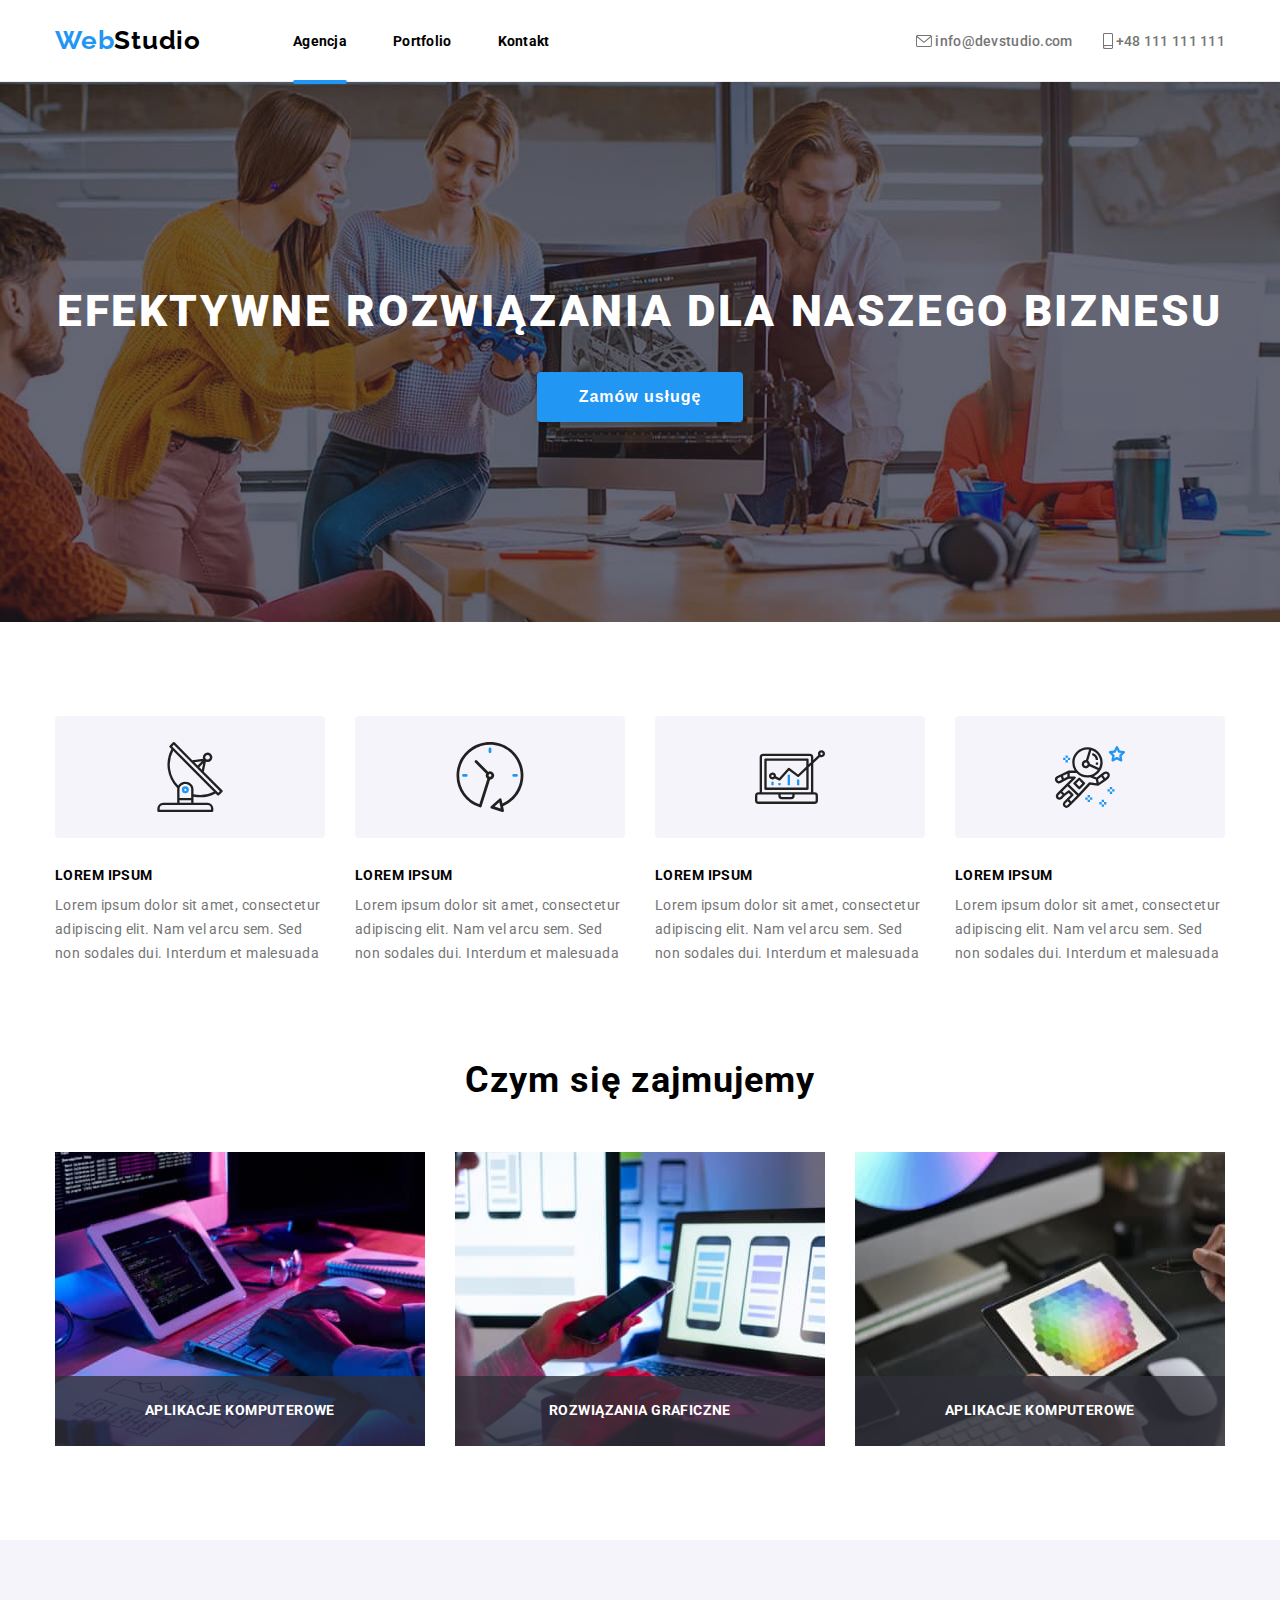
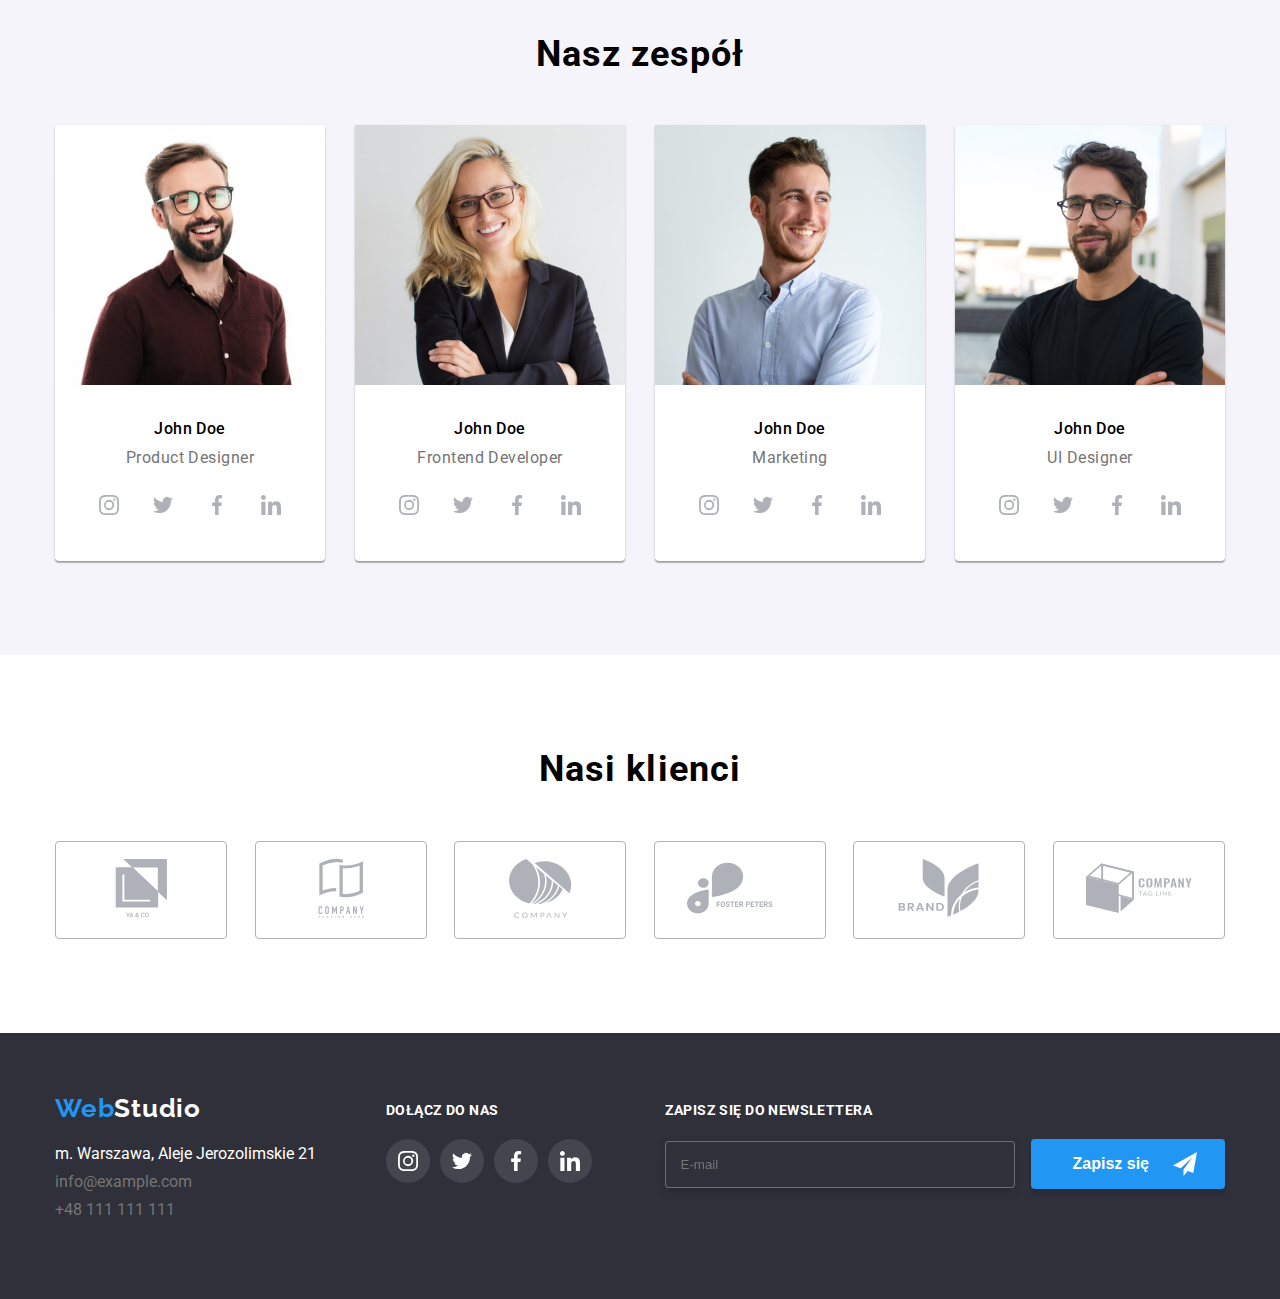
<file: index.html>
<!DOCTYPE html>
<html lang="pl">
  <head>
    <meta charset="UTF-8" />
    <meta http-equiv="X-UA-Compatible" content="IE=edge" />
    <meta name="viewport" content="width=device-width, initial-scale=1.0" />
    <title>Studio</title>
    <link rel="stylesheet" href="./css/styles.css" />
    <!--GOOGLE FONTS-->
    <link rel="preconnect" href="https://fonts.googleapis.com" />
    <link rel="preconnect" href="https://fonts.gstatic.com" crossorigin />
    <link
      href="https://fonts.googleapis.com/css2?family=Raleway:wght@700&family=Roboto:wght@400;500;700;900&display=swap"
      rel="stylesheet"
    />
    <!--END GOOGLE FONTS-->
    <!-- MODERN-NORMALIZE -->
    <link
      rel="stylesheet"
      href="https://cdnjs.cloudflare.com/ajax/libs/modern-normalize/1.1.0/modern-normalize.min.css"
      integrity="sha512-wpPYUAdjBVSE4KJnH1VR1HeZfpl1ub8YT/NKx4PuQ5NmX2tKuGu6U/JRp5y+Y8XG2tV+wKQpNHVUX03MfMFn9Q=="
      crossorigin="anonymous"
      referrerpolicy="no-referrer"
    />
    <!-- END MODERN-NORMALIZE -->
  </head>

  <body>
    <header class="header-line">
      <nav class="container menu">
        <div class="header-menu">
          <div class="logo">
            <a class="logo-header" href="./index.html"
              >Web<span class="warning-box">Studio</span></a
            >
          </div>
          <div class="list">
            <ul class="menu-list">
              <li class="menu-item">
                <a class="menu-mane menu-active" href="./index.html">Agencja</a>
              </li>
              <li class="menu-item">
                <a class="menu-mane" href="./portfolio.html">Portfolio</a>
              </li>
              <li class="menu-item">
                <a class="menu-mane" href="#">Kontakt</a>
              </li>
            </ul>
          </div>
        </div>
        <div class="contact-header">
          <div class="contact-mail">
            <a class="mail" href="mailto:info@devstudio.com">
              <svg class="contact-mail-icon" width="16" height="12">
                <use href="./images/icons.svg#icon-envelope"></use>
              </svg>
              <span>info@devstudio.com</span>
            </a>
          </div>
          <div class="contact-tel">
            <a class="tel" href="tel:48111111111">
              <svg class="contact-tel-icon" width="10" height="16">
                <use href="./images/icons.svg#icon-smartphone"></use>
              </svg>
              <span>+48 111 111 111</span>
            </a>
          </div>
        </div>
      </nav>
    </header>
    <main>
      <!--Sekcja przycisk-->
      <section class="bg bg-background">
        <div class="container hero">
          <h1 class="text-bg">Efektywne rozwiązania dla naszego biznesu</h1>
          <div class="bg-button">
            <button class="text-button" type="button" data-modal-open>Zamów usługę</button>
          </div>
        </div>
      </section>

      <!--Atuty-->
      <section class="column">
        <div class="container">
          <ul class="column-list">
            <li class="column-item">
              <div class="column-iteam-color">
                <svg class="column-icon" width="70" height="70">
                  <use href="./images/icons.svg#icon-antenna-1"></use>
                </svg>
              </div>
              <h3 class="column-name">Lorem Ipsum</h3>
              <p>
                Lorem ipsum dolor sit amet, consectetur adipiscing elit. Nam vel arcu sem. Sed non
                sodales dui. Interdum et malesuada
              </p>
            </li>
            <li class="column-item">
              <div class="column-iteam-color">
                <svg class="column-icon" width="70" height="70">
                  <use href="./images/icons.svg#icon-clock-1"></use>
                </svg>
              </div>
              <h3 class="column-name">Lorem Ipsum</h3>
              <p>
                Lorem ipsum dolor sit amet, consectetur adipiscing elit. Nam vel arcu sem. Sed non
                sodales dui. Interdum et malesuada
              </p>
            </li>
            <li class="column-item">
              <div class="column-iteam-color">
                <svg class="column-icon" width="70" height="70">
                  <use href="./images/icons.svg#icon-diagram-1"></use>
                </svg>
              </div>
              <h3 class="column-name">Lorem Ipsum</h3>
              <p>
                Lorem ipsum dolor sit amet, consectetur adipiscing elit. Nam vel arcu sem. Sed non
                sodales dui. Interdum et malesuada
              </p>
            </li>
            <li class="column-item">
              <div class="column-iteam-color">
                <svg class="column-icon" width="70" height="70">
                  <use href="./images/icons.svg#icon-astronaut-1"></use>
                </svg>
              </div>
              <h3 class="column-name">Lorem Ipsum</h3>
              <p>
                Lorem ipsum dolor sit amet, consectetur adipiscing elit. Nam vel arcu sem. Sed non
                sodales dui. Interdum et malesuada
              </p>
            </li>
          </ul>
        </div>
      </section>

      <!--Czym się zajmujemy-->
      <section class="job">
        <div class="container">
          <h2 class="section-mane">Czym się zajmujemy</h2>

          <div>
            <ul class="job-list">
              <li class="job-item">
                <img
                  src="images/main/classes/classes1.jpg"
                  alt="pisanie kodu"
                  width="370"
                  height="294"
                />
                <div class="job-description">
                  <h2 class="job-text">Aplikacje komputerowe</h2>
                </div>
              </li>
              <li class="job-item">
                <img
                  src="images/main/classes/classes2.jpg"
                  alt="telefon"
                  width="370"
                  height="294"
                />
                <div class="job-description">
                  <h2 class="job-text">Rozwiązania graficzne</h2>
                </div>
              </li>
              <li class="job-item">
                <img src="images/main/classes/classes3.jpg" alt="tablet" width="370" height="294" />
                <div class="job-description">
                  <h2 class="job-text">Aplikacje komputerowe</h2>
                </div>
              </li>
            </ul>
          </div>
        </div>
      </section>

      <!--Nasz zespół-->
      <section class="team">
        <div class="container">
          <h2 class="section-mane">Nasz zespół</h2>

          <ul class="team-list">
            <li class="team-item">
              <img
                src="images/main/team/team1.jpg"
                alt="Product Designer"
                width="270"
                height="260"
              />
              <div class="details">
                <h4 class="team-mane">John Doe</h4>
                <p class="team-text">Product Designer</p>
                <div class="team-social">
                  <a href="#" class="team-link" target="_blank">
                    <svg class="team-icon" width="44" height="44">
                      <use href="./images/icons.svg#icon-instagram"></use>
                    </svg>
                  </a>
                  <a href="#" class="team-link" target="_blank">
                    <svg class="team-icon" width="44" height="44">
                      <use href="./images/icons.svg#icon-twitter"></use>
                    </svg>
                  </a>
                  <a href="#" class="team-link" target="_blank">
                    <svg class="team-icon" width="44" height="44">
                      <use href="./images/icons.svg#icon-facebook"></use>
                    </svg>
                  </a>
                  <a href="#" class="team-link" target="_blank">
                    <svg class="team-icon" width="44" height="44">
                      <use href="./images/icons.svg#icon-in"></use>
                    </svg>
                  </a>
                </div>
              </div>
            </li>
            <li class="team-item">
              <img
                src="images/main/team/team2.jpg"
                alt="Frontend Developer"
                width="270"
                height="260"
              />
              <div class="details">
                <h4 class="team-mane">John Doe</h4>
                <p class="team-text">Frontend Developer</p>
                <div class="team-social">
                  <a href="#" class="team-link" target="_blank">
                    <svg class="team-icon" width="44" height="44">
                      <use href="./images/icons.svg#icon-instagram"></use>
                    </svg>
                  </a>
                  <a href="#" class="team-link" target="_blank">
                    <svg class="team-icon" width="44" height="44">
                      <use href="./images/icons.svg#icon-twitter"></use>
                    </svg>
                  </a>
                  <a href="#" class="team-link" target="_blank">
                    <svg class="team-icon" width="44" height="44">
                      <use href="./images/icons.svg#icon-facebook"></use>
                    </svg>
                  </a>
                  <a href="#" class="team-link" target="_blank">
                    <svg class="team-icon" width="44" height="44">
                      <use href="./images/icons.svg#icon-in"></use>
                    </svg>
                  </a>
                </div>
              </div>
            </li>
            <li class="team-item">
              <img src="images/main/team/team3.jpg" alt="Marketing" width="270" height="260" />
              <div class="details">
                <h4 class="team-mane">John Doe</h4>
                <p class="team-text">Marketing</p>
                <div class="team-social">
                  <a href="#" class="team-link" target="_blank">
                    <svg class="team-icon" width="44" height="44">
                      <use href="./images/icons.svg#icon-instagram"></use>
                    </svg>
                  </a>
                  <a href="#" class="team-link" target="_blank">
                    <svg class="team-icon" width="44" height="44">
                      <use href="./images/icons.svg#icon-twitter"></use>
                    </svg>
                  </a>
                  <a href="#" class="team-link" target="_blank">
                    <svg class="team-icon" width="44" height="44">
                      <use href="./images/icons.svg#icon-facebook"></use>
                    </svg>
                  </a>
                  <a href="#" class="team-link" target="_blank">
                    <svg class="team-icon" width="44" height="44">
                      <use href="./images/icons.svg#icon-in"></use>
                    </svg>
                  </a>
                </div>
              </div>
            </li>
            <li class="team-item">
              <img src="images/main/team/team4.jpg" alt="UI Designer" width="270" height="260" />
              <div class="details">
                <h4 class="team-mane">John Doe</h4>
                <p class="team-text">UI Designer</p>
                <div class="team-social">
                  <a href="#" class="team-link" target="_blank">
                    <svg class="team-icon" width="44" height="44">
                      <use href="./images/icons.svg#icon-instagram"></use>
                    </svg>
                  </a>
                  <a href="#" class="team-link" target="_blank">
                    <svg class="team-icon" width="44" height="44">
                      <use href="./images/icons.svg#icon-twitter"></use>
                    </svg>
                  </a>
                  <a href="#" class="team-link" target="_blank">
                    <svg class="team-icon" width="44" height="44">
                      <use href="./images/icons.svg#icon-facebook"></use>
                    </svg>
                  </a>
                  <a href="#" class="team-link" target="_blank">
                    <svg class="team-icon" width="44" height="44">
                      <use href="./images/icons.svg#icon-in"></use>
                    </svg>
                  </a>
                </div>
              </div>
            </li>
          </ul>
        </div>
      </section>

      <!-- Nasi klienci -->
      <section class="clients">
        <div class="container">
          <h2 class="clients-name">Nasi klienci</h2>

          <ul class="clients-list">
            <li class="clients-item">
              <svg class="clients-icon" width="106" height="60">
                <use href="./images/icons.svg#icon-group"></use>
              </svg>
            </li>
            <li class="clients-item">
              <svg class="clients-icon" width="106" height="60">
                <use href="./images/icons.svg#icon-group-1"></use>
              </svg>
            </li>
            <li class="clients-item">
              <svg class="clients-icon" width="106" height="60">
                <use href="./images/icons.svg#icon-group-2"></use>
              </svg>
            </li>
            <li class="clients-item">
              <svg class="clients-icon" width="106" height="60">
                <use href="./images/icons.svg#icon-group-3"></use>
              </svg>
            </li>
            <li class="clients-item">
              <svg class="clients-icon" width="106" height="60">
                <use href="./images/icons.svg#icon-group-4"></use>
              </svg>
            </li>
            <li class="clients-item">
              <svg class="clients-icon" width="106" height="60">
                <use href="./images/icons.svg#icon-group-5"></use>
              </svg>
            </li>
          </ul>
        </div>
      </section>
    </main>

    <!--Stopka-->
    <footer class="footer-bg">
      <div class="container footer">
        <div>
          <a class="logo-footer" href="index.html">Web<span class="warning">Studio</span></a>
          <div>
            <ul class="contact-list">
              <li class="contact-item">
                <a
                  class="contact-link contact-first"
                  href="https://goo.gl/maps/KhzzjTvSUYqTvvJo8"
                  target="_blank"
                  >m. Warszawa, Aleje Jerozolimskie 21</a
                >
              </li>
              <li class="contact-item">
                <a href="mailto:info@example.com" class="contact-link">info@example.com</a>
              </li>
              <li class="contact-item">
                <a href="tel:48111111111" class="contact-link">+48 111 111 111</a>
              </li>
            </ul>
          </div>
        </div>
        <div class="contact-social">
          <h3 class="contact-name">Dołącz do nas</h3>
          <div class="social-contact-item">
            <a class="contact-social-link" href="#" target="_blank">
              <svg class="contact-icon" width="44" height="44">
                <use href="./images/icons.svg#icon-instagram"></use>
              </svg>
            </a>
            <a class="contact-social-link" href="#" target="_blank">
              <svg class="contact-icon" width="44" height="44">
                <use href="./images/icons.svg#icon-twitter"></use>
              </svg>
            </a>
            <a href="#" class="contact-social-link" target="_blank">
              <svg class="contact-icon" width="44" height="44">
                <use href="./images/icons.svg#icon-facebook"></use>
              </svg>
            </a>
            <a href="#" class="team-link" target="_blank">
              <svg class="contact-icon" width="44" height="44">
                <use href="./images/icons.svg#icon-in"></use>
              </svg>
            </a>
          </div>
        </div>
        <div class="newsletter">
          <h3 class="contact-name">Zapisz się do newslettera</h3>
          <div class="newsletter-item">
            <form name="newsletter" autocomplete="on">
              <label>
                <input class="input-mail" type="email" name="mail" placeholder="E-mail" required />
              </label>
              <button class="submit" type="submit">
                Zapisz się<svg class="send" width="24" height="24">
                  <use href="./images/icons.svg#icon-send"></use>
                </svg>
              </button>
            </form>
          </div>
        </div>
      </div>
    </footer>

    <!-- Okno modalne -->
    <div class="backdrop is-hidden" data-modal>
      <div class="modal">
        <button type="button" class="close-btn" data-modal-close>
          <svg class="close-button" width="30" height="30">
            <use href="./images/icons.svg#icon-close"></use>
          </svg>
        </button>
        <h3 class="modal-name">Zostaw swoje dane w formularzu poniżej</h3>
        <div class="modal-item">
          <form name="modal-form" autocomplete="on">
            <label class="modal-label">
              Imię
              <input class="modal-input" type="text" name="username" />
              <svg class="modal-icon" width="18" height="18">
                <use href="./images/icons.svg#icon-person-black"></use>
              </svg>
            </label>
            <label class="modal-label">
              Telefon
              <input class="modal-input" type="tel" name="phone_number" />
              <svg class="modal-icon" width="18" height="18">
                <use href="./images/icons.svg#icon-phone-black"></use>
              </svg>
            </label>
            <label class="modal-label">
              Email
              <input class="modal-input" type="email" name="mail" />
              <svg class="modal-icon" width="18" height="18">
                <use href="./images/icons.svg#icon-email-black"></use>
              </svg>
            </label>
            <label class="modal-label">
              Komentarz
              <textarea class="modal-textarea" name="comment" rows="7" placeholder="Wprowadź tekst"></textarea>
            </label>
            <div class="modal-rule">
              <input class="modal-check" type="checkbox" name="statute" value="statute" />
              <label class="modal-statute" for="statute"
                >Oświadczam iż akceptuję <span><a class="modal-link" href="#">Regulamin</a></span> i
                <span><a class="modal-link" href="#">Politykę Prywatności.</a></span>
              </label>
            </div>
            <div class="bg-button">
            <button class="send-btn" type="submit">Wyślij</button>
          </div>
          </form>
        </div>
      </div>
    </div>

    <script src="./js/modal.js"></script>
  </body>
</html>
</file>
<file: css/styles.css>
body {
  font-family: 'Roboto';
}
/* Kolory */
:root {
  --brand-color-white: white;
  --brand-color-black: black;
  --brand-color-blue: #2196f3;
  --brand-color-grey: #757575;
  --brand-background-black: black;
  --brand-background-blue: #2196f3;
  --brand-background-graphite: #2f303a;
  --brand-background-icon: #afb1b8;
  --brand-background-beige: #f5f4fa;
}
/* STYLES GLOBAL */

*,
*::before,
*::after {
  box-sizing: border-box;
}
.container {
  max-width: 1200px;
  padding: 0 15px;
  margin: auto;
}
* {
  margin: 0;
  padding: 0;
  list-style-type: none;
  text-decoration: none;
}
.warning-box {
  color: var(--brand-color-black);
}
.warning {
  color: var(--brand-color-white);
}

/* END STYLES GLOBAL */

/* Header */

.header-line {
  border-bottom: 1px solid #ececec;
}
.header-menu {
  display: flex;
  align-items: center;
}
.menu {
  display: flex;
  justify-content: space-between;
  align-items: center;
  flex-wrap: wrap;
}
.logo {
  padding: 25px 0;
}
.logo-header {
  color: var(--brand-color-blue);
  font-family: 'Raleway', sans-serif;
  font-style: normal;
  font-weight: 700;
  font-size: 26px;
  line-height: 1.19;
  letter-spacing: 0.03em;
  text-decoration: none;
  border: none;
}
.list {
  padding-left: 46px;
}
.menu-list {
  display: flex;
  flex-wrap: wrap;
}
.menu-item {
  margin-left: 46px;
}
.menu-mane {
  font-weight: 700;
  font-size: 14px;
  line-height: 1.14;
  letter-spacing: 0.02em;
  text-decoration: none;
  color: var(--brand-color-black);
  transition-property: color;
  transition-duration: 250ms;
  transition-timing-function: cubic-bezier(0.4, 0, 0.2, 1);
}
.menu-active {
  position: relative;
}
.menu-active::after {
  content: '';
  position: absolute;
  display: block;
  top: 47px;
  width: 100%;
  height: 4px;
  border-radius: 2px;
  background-color: var(--brand-background-blue);
}
.contact-header {
  cursor: pointer;
  display: flex;
  align-items: center;
}
.mail,
.tel {
  font-weight: 500;
  font-size: 14px;
  line-height: 1.14;
  letter-spacing: 0.02em;
  text-decoration: none;
  color: var(--brand-color-grey);
  transition-property: color, fill;
  transition-duration: 250ms;
  transition-timing-function: cubic-bezier(0.4, 0, 0.2, 1);
}
.contact-link:hover,
.menu-mane:hover,
.mail:hover,
.tel:hover {
  color: var(--brand-color-blue);
}
.contact-tel {
  margin-left: 30px;
}
.contact-mail-icon {
  vertical-align: -1px;
  fill: currentColor;
}
.contact-mail-icon:hover {
  fill: var(--brand-background-blue);
}
.contact-tel-icon {
  vertical-align: -3px;
  fill: currentColor;
}
.contact-tel-icon:hover {
  fill: var(--brand-background-blue);
}

/* Sekcja przycisk */

.bg {
  padding: 200px 0;
  background-color: var(--brand-background-graphite);
}
.bg-background {
  background-image: linear-gradient(rgba(47, 48, 58, 0.4), rgba(47, 48, 58, 0.4)),
    url(../images/background/background.jpg);
  background-size: 1600px;
  background-repeat: no-repeat;
  background-position: center;
}
.text-bg {
  padding-bottom: 30px;
  font-weight: 900;
  font-size: 44px;
  line-height: 1.36;
  text-align: center;
  letter-spacing: 0.06em;
  text-transform: uppercase;
  color: var(--brand-color-white);
}
.text-button {
  padding: 10px 42px;
  font-weight: 700;
  font-size: 16px;
  line-height: 1.875;
  text-decoration: none;
  letter-spacing: 0.06em;
  cursor: pointer;
  box-shadow: 0px 4px 4px rgba(0, 0, 0, 0.15);
  border-radius: 4px;
  transition-property: background-color, color;
  transition-duration: 250ms;
  transition-timing-function: cubic-bezier(0.4, 0, 0.2, 1);
  background: var(--brand-color-blue);
  color: var(--brand-color-white);
  border: var(--brand-color-blue);
}
.text-button:hover {
  background-color: var(--brand-color-white);
  color: var(--brand-color-blue);
}
.bg-button {
  display: flex;
  justify-content: center;
}

/* Atuty */

.column {
  padding: 94px 0;
}
.column-list {
  display: flex;
  align-items: center;
  justify-content: space-between;
  flex-wrap: wrap;
}
.column-item {
  width: 270px;
  font-weight: 400;
  font-size: 14px;
  line-height: 1.71;
  letter-spacing: 0.03em;
  color: var(--brand-color-grey);
}
.column-name {
  padding-top: 30px;
  margin-bottom: 10px;
  font-weight: 700;
  font-size: 14px;
  line-height: 1.14;
  letter-spacing: 0.03em;
  text-transform: uppercase;
  color: var(--brand-color-black);
}
.column-iteam-color {
  display: flex;
  align-items: center;
  justify-content: center;
  padding: 25px 0;
  border: 1px solid var(--brand-background-beige);
  border-radius: 4px;
  background-color: var(--brand-background-beige);
}

/* Czym się zajmujemy */

.job-list {
  display: flex;
  align-items: center;
  justify-content: space-between;
  flex-wrap: wrap;
  padding-bottom: 94px;
}
.job-item {
  position: relative;
}
.job-item > img {
  display: block;
}
.job-description {
  width: 100%;
  background-color: rgba(47, 48, 58, 0.8);
  position: absolute;
  bottom: 0;
}
.job-text {
  font-weight: 700;
  font-size: 14px;
  line-height: 1.14;
  text-align: center;
  letter-spacing: 0.03em;
  text-transform: uppercase;
  color: var(--brand-color-white);
  margin: 27px 0;
}

/* Nasz zespół */

.section-mane {
  padding-bottom: 50px;
  font-weight: 700;
  font-size: 36px;
  line-height: 1.166;
  text-align: center;
  letter-spacing: 0.03em;
  color: var(--brand-color-black);
}
.team {
  background-color: var(--brand-background-beige);
  padding: 94px 0;
}
.team-list {
  display: flex;
  align-items: center;
  justify-content: space-between;
  flex-wrap: wrap;
}
.team-mane {
  font-weight: 500;
  font-size: 16px;
  line-height: 1.187;
  text-align: center;
  letter-spacing: 0.03em;
  color: var(--brand-color-black);
}
.team-text {
  padding-bottom: 16px;
  font-weight: 400;
  font-size: 16px;
  line-height: 1.187;
  text-align: center;
  letter-spacing: 0.03em;
  color: var(--brand-color-grey);
}
.team-item {
  text-align: center;
  background: var(--brand-color-white);
  box-shadow: 0px 1px 3px rgba(0, 0, 0, 0.12), 0px 1px 1px rgba(0, 0, 0, 0.14),
    0px 2px 1px rgba(0, 0, 0, 0.2);
  border-radius: 0px 0px 4px 4px;
}
.details {
  display: flex;
  flex-direction: column;
  align-items: center;
  justify-content: center;
  flex-wrap: wrap;
  padding: 30px 0;
}
.team-mane {
  padding-bottom: 10px;
}
.team-social {
  display: flex;
  gap: 10px;
}
.team-icon {
  fill: var(--brand-background-icon);
  border-radius: 50%;
  transition-property: fill, background-color, border-radius;
  transition-duration: 250ms;
  transition-timing-function: cubic-bezier(0.4, 0, 0.2, 1);
}
.team-icon:hover {
  fill: var(--brand-color-white);
  background-color: var(--brand-background-blue);
}

/* Nasi klienci */

.clients {
  padding: 94px 0;
}
.clients-name {
  padding-bottom: 50px;
  font-weight: 700;
  font-size: 36px;
  line-height: 1.166;
  text-align: center;
  letter-spacing: 0.03em;
  color: var(--brand-color-black);
}
.clients-list {
  display: flex;
  align-items: center;
  justify-content: space-between;
  flex-wrap: wrap;
}
.clients-item {
  cursor: pointer;
  padding: 16px 32px;
  border: 1px solid var(--brand-background-icon);
  border-radius: 4px;
  color: var(--brand-background-icon);
  transition-property: fill, color, border;
  transition-duration: 250ms;
  transition-timing-function: cubic-bezier(0.4, 0, 0.2, 1);
}
.clients-icon {
  fill: currentColor;
}
.clients-item:hover {
  border: 1px solid var(--brand-color-blue);
  color: var(--brand-color-blue);
}

/* Stopka */

.footer-bg {
  padding: 60px 0px;
  background-color: var(--brand-background-graphite);
}
.footer {
  display: flex;
}
.logo-footer {
  color: var(--brand-color-blue);
  font-family: 'Raleway', sans-serif;
  font-weight: 700;
  font-size: 26px;
  line-height: 1.192;
  letter-spacing: 0.03em;
  text-decoration: none;
}
.contact-list {
  margin: 20px 0;
}
.contact-link {
  text-decoration: none;
  color: var(--brand-color-grey);
  transition-property: color;
  transition-duration: 250ms;
  transition-timing-function: cubic-bezier(0.4, 0, 0.2, 1);
}
.contact-item:nth-last-child(-n + 2) {
  margin-top: 9px;
}
.contact-first {
  color: var(--brand-color-white);
}
.contact-second {
  text-decoration-line: underline;
}
.contact-name {
  margin-bottom: 20px;
  font-weight: 700;
  font-size: 14px;
  line-height: 1.14;
  letter-spacing: 0.03em;
  text-transform: uppercase;
  color: var(--brand-color-white);
}
.contact-social {
  margin-top: 10px;
  margin-left: 70px;
}
.social-contact-item {
  display: flex;
  gap: 10px;
}
.contact-icon {
  background-color: rgba(255, 255, 255, 0.1);
  fill: var(--brand-color-white);
  border-radius: 50%;
  transition-property: background-color;
  transition-duration: 250ms;
  transition-timing-function: cubic-bezier(0.4, 0, 0.2, 1);
}
.contact-icon:hover {
  background-color: var(--brand-background-blue);
}
.newsletter {
  margin-top: 10px;
  margin-left: auto;
}
.newsletter-item {
  display: flex;
  align-items: center;
}
.input-mail {
  width: 350px;
  margin-right: 12px;
  padding: 15px;
  font-weight: 400;
  border: 1px solid rgba(255, 255, 255, 0.3);
  filter: drop-shadow(0px 4px 4px rgba(0, 0, 0, 0.15));
  border-radius: 4px;
  color: var(--brand-color-white);
  background-color: var(--brand-background-graphite);
  outline: none;
}
.input-mail:hover,
.input-mail:focus,
.input-mail:not(:placeholder-shown):required:valid {
  border-color: var(--brand-background-blue);
  transition-property: border-color;
  transition-duration: 250ms;
  transition-timing-function: cubic-bezier(0.4, 0, 0.2, 1);
}
.input-mail:not(:placeholder-shown):required:invalid {
  border-color: red;
}
.submit {
  display: inline-flex;
  align-items: center;
  padding: 10px 28px 10px 42px;
  font-weight: 700;
  font-size: 16px;
  line-height: 1.87;
  text-align: center;
  color: var(--brand-color-white);
  background: var(--brand-background-blue);
  box-shadow: 0px 4px 4px rgba(0, 0, 0, 0.15);
  border: none;
  border-radius: 4px;
  transition-property: color, fill;
  transition-duration: 250ms;
  transition-timing-function: cubic-bezier(0.4, 0, 0.2, 1);
  cursor: pointer;
}
.submit:hover,
.submit:focus {
  background-color: var(--brand-color-white);
  color: var(--brand-color-blue);
}
.send {
  margin-left: 24px;
  fill: currentColor;
}
.send:hover,
.send:focus {
  fill: var(--brand-color-blue);
}

/* PORTFOLIO */

/* Sekcja Filtra */

.buttons .buttons-list {
  display: flex;
  align-items: center;
  justify-content: center;
  flex-wrap: wrap;
  margin: 94px 0 50px;
}
.buttons-text:nth-last-child(-n + 4) {
  margin-left: 8px;
}
.buttons-text {
  padding: 6px 22px;
  font-weight: 500;
  font-size: 16px;
  line-height: 1.625;
  text-align: center;
  letter-spacing: 0.03em;
  color: var(--brand-color-black);
  border: none;
  cursor: pointer;
  border-radius: 4px;
  transition-property: background-color, color;
  transition-duration: 250ms;
  transition-timing-function: cubic-bezier(0.4, 0, 0.2, 1);
}
.buttons-text:hover,
.buttons-text:focus {
  background-color: var(--brand-background-blue);
  color: var(--brand-color-white);
  box-shadow: 0px 3px 1px rgba(0, 0, 0, 0.1), 0px 1px 2px rgba(0, 0, 0, 0.08),
    0px 2px 2px rgba(0, 0, 0, 0.12);
  border-radius: 4px;
}

/* Portfolio */

.portfolio {
  padding-bottom: 94px;
}
.portfolio-list {
  display: flex;
  flex-wrap: wrap;
  gap: 30px;
  justify-content: center;
  background: var(--brand-color-white);
  text-align: left;
}
.portfolio-mane {
  font-weight: 700;
  font-size: 18px;
  line-height: 2;
  letter-spacing: 0.06em;
}
.portfolio-text {
  font-weight: 400;
  font-size: 16px;
  line-height: 1.87;
  letter-spacing: 0.03em;
  color: var(--brand-color-grey);
}
.portfolio-image {
  display: block;
}
.portfolio-title {
  display: flex;
  flex-direction: column;
  justify-content: center;
  flex-wrap: wrap;
  padding: 20px 24px;
  border: 1px solid #eeeeee;
}
.portfolio-item {
  cursor: pointer;
  transition-property: box-shadow;
  transition-duration: 250ms;
  transition-timing-function: cubic-bezier(0.4, 0, 0.2, 1);
}
.portfolio-item:hover,
.portfolio-item:focus {
  box-shadow: 0px 1px 1px rgba(0, 0, 0, 0.12), 0px 4px 4px rgba(0, 0, 0, 0.06),
    1px 4px 6px rgba(0, 0, 0, 0.16);
}
.portfolio-overlay {
  position: relative;
  overflow: hidden;
}
.portfolio-item:hover .portfolio-image-overlay {
  transform: translatex(0);
}
.portfolio-image-overlay {
  position: absolute;
  display: flex;
  align-items: center;
  padding-left: 24px;
  padding-right: 45px;
  top: 0;
  left: 0;
  width: 100%;
  height: 100%;
  font-weight: 400;
  font-size: 18px;
  line-height: 1.55;
  background-color: rgba(33, 150, 243, 0.9);
  transform: translatey(100%);
  transition: transform 250ms cubic-bezier(0.4, 0, 0.2, 1);
}
.portfolio-overlay-text {
  color: var(--brand-color-white);
  padding: 10px;
  margin: 0;
  font-size: 18px;
}

/* Okno modalne */

.backdrop {
  position: fixed;
  left: 0;
  top: 0;
  width: 100%;
  height: 100%;
  background-color: rgba(0, 0, 0, 0.2);
  transition: visibility 500ms, opacity 500ms;
}
.is-hidden .modal {
  transform: translate(-50%, -100%) rotatex(90deg);
}
.modal {
  position: absolute;
  top: 50%;
  left: 50%;
  padding: 40px;
  transform: translate(-50%, -50%);
  width: 528px;
  min-height: 581px;
  background-color: var(--brand-color-white);
  box-shadow: 0px 1px 3px rgba(0, 0, 0, 0.12), 0px 1px 1px rgba(0, 0, 0, 0.14),
    0px 2px 1px rgba(0, 0, 0, 0.2);
  border-radius: 4px;
  transition: transform 500ms ease;
}
.close-btn {
  position: absolute;
  top: 8px;
  right: 8px;
  font-weight: 700;
  background-color: var(--brand-color-white);
  border: none;
  border-radius: 50%;
  cursor: pointer;
}
.is-hidden {
  opacity: 0;
  visibility: hidden;
  pointer-events: none;
}
.close-button {
  stroke: var(--brand-background-icon);
  fill: var(--brand-color-white);
}
.modal-name {
  text-align: center;
  font-weight: 700;
  font-size: 20px;
  line-height: 1.15;
  letter-spacing: 0.03em;
  color: var(--brand-color-black);
}
.modal-item {
  margin-top: 12px;
}
.modal-label {
  display: flex;
  flex-direction: column;
  position: relative;
  font-weight: 400;
  font-size: 12px;
  line-height: 1.16;
  margin-bottom: 10px;
  color: var(--brand-color-black);
  outline: none;
}
.modal-label:hover,
.modal-label:focus-within {
  fill: var(--brand-background-blue);
}
.modal-input {
  padding: 12px 15px;
  padding-left: 40px;
  margin-top: 4px;
  width: 100%;
  font-weight: 600;
  font-size: 16px;
  line-height: 1.14;
  border: 1px solid rgba(33, 33, 33, 0.2);
  border-radius: 4px;
  transition-duration: 250ms;
  transition-timing-function: cubic-bezier(0.4, 0, 0.2, 1);
  outline: none;
}
.modal-input:hover,
.modal-input:focus {
  border-color: var(--brand-background-blue);
}
.modal-icon {
  position: absolute;
  top: 31px;
  left: 13px;
  outline: none;
  transition: 250ms cubic-bezier(0.4, 0, 0.2, 1);
}
.modal-icon:hover,
.modal-icon:focus {
  border-color: var(--brand-background-blue);
}
.modal-textarea {
  width: 100%;
  border: 1px solid rgba(33, 33, 33, 0.2);
  border-radius: 4px;
  margin-top: 4px;
  padding: 12px 16px;
  resize: none;
  outline: none;
}
.modal-textarea:hover,
.modal-textarea:focus {
  border-color: var(--brand-background-blue);
  transition-property: border-color;
  transition-duration: 250ms;
  transition-timing-function: cubic-bezier(0.4, 0, 0.2, 1);
}
.modal-rule {
  display: flex;
  gap: 8px;
  align-items: center;
  justify-content: center;
  padding-bottom: 30px;
}
.modal-check {
  width: 16px;
  height: 15px;
  position: relative;
  border: 1px solid;
  border-radius: 2px;
  transition: 250ms cubic-bezier(0.4, 0, 0.2, 1);
  appearance: none;
  outline: none;
  overflow: hidden;
  transition-property: color, border-color, fill;
  transition-duration: 250ms;
  transition-timing-function: cubic-bezier(0.4, 0, 0.2, 1);
}
.modal-check:hover,
.modal-check:focus {
  border-color: var(--brand-background-blue);
}
.modal-check:checked::before {
  position: absolute;
  top: -2px;
  left: -2px;
  content: url('../images/check.svg');
}
.modal-statute {
  font-weight: 400;
  font-size: 14px;
  line-height: 1.71;
  letter-spacing: 0.03em;
}
.modal-statute .modal-link {
  text-decoration: underline;
  color: var(--brand-color-blue);
}
.send-btn {
  padding: 10px 76px;
  font-weight: 700;
  font-size: 16px;
  line-height: 30px;
  display: flex;
  align-items: center;
  text-align: center;
  letter-spacing: 0.06em;
  cursor: pointer;
  box-shadow: 0px 4px 4px rgb(0 0 0 / 15%);
  border-radius: 4px;
  transition-property: background-color, color;
  transition-duration: 250ms;
  transition-timing-function: cubic-bezier(0.4, 0, 0.2, 1);
  background: var(--brand-color-blue);
  color: var(--brand-color-white);
  border: var(--brand-color-blue);
}
.send-btn:hover,
.send-btn:focus {
  background-color: var(--brand-color-white);
  color: var(--brand-color-blue);
}
</file>
